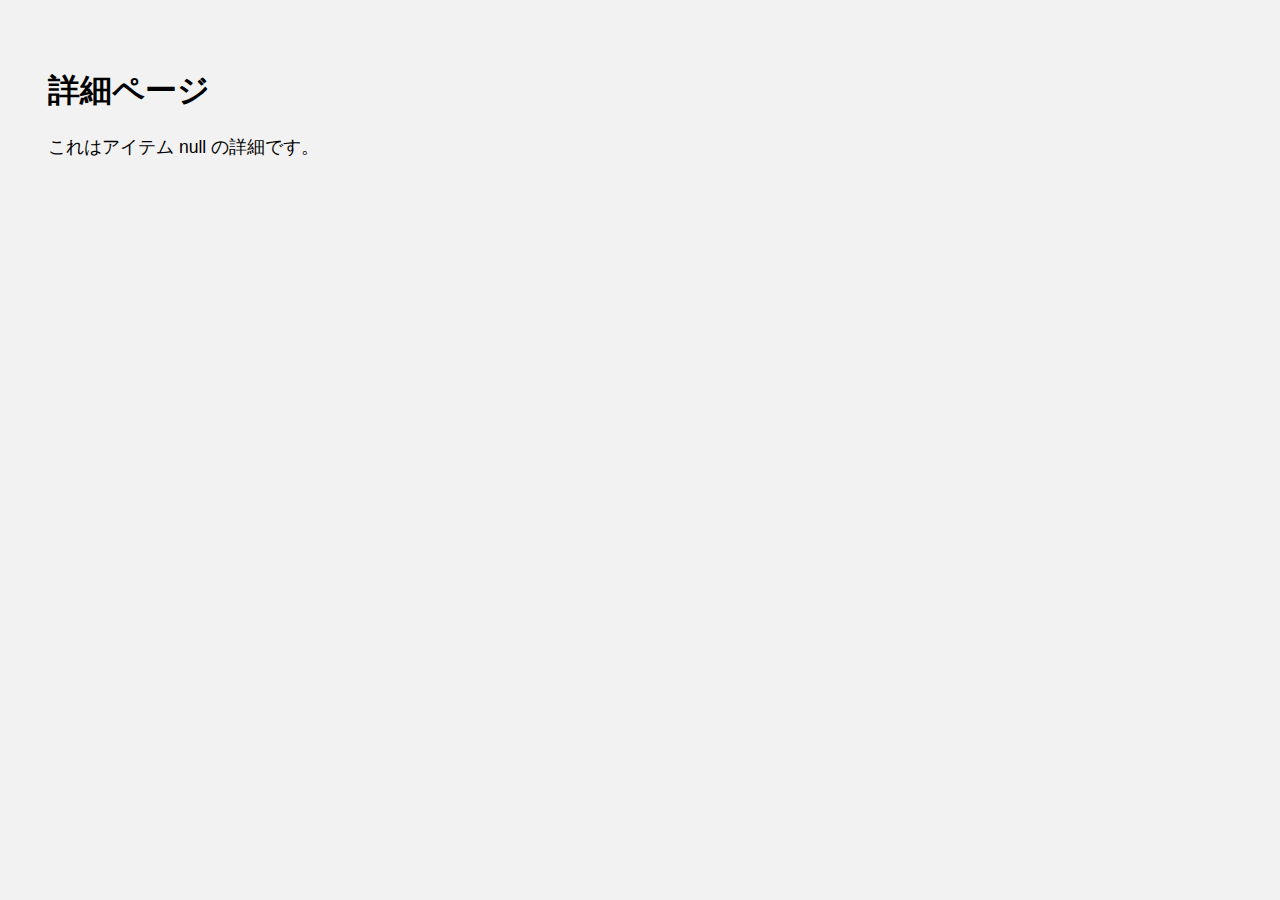
<file: detail.html>
<!DOCTYPE html>
<html lang="ja">
<head>
  <meta charset="UTF-8">
  <title>詳細ページ</title>
  <style>
    body {
      font-family: sans-serif;
      padding: 40px;
      background-color: #f2f2f2;
    }
    h1 {
      font-size: 2rem;
    }
    p {
      font-size: 1.1rem;
    }
  </style>
</head>
<body>
  <h1>詳細ページ</h1>
  <p id="content">読み込み中...</p>

  <script>
    const params = new URLSearchParams(window.location.search);
    const id = params.get('id');
    document.getElementById('content').textContent = `これはアイテム ${id} の詳細です。`;
  </script>
</body>
</html>
</file>
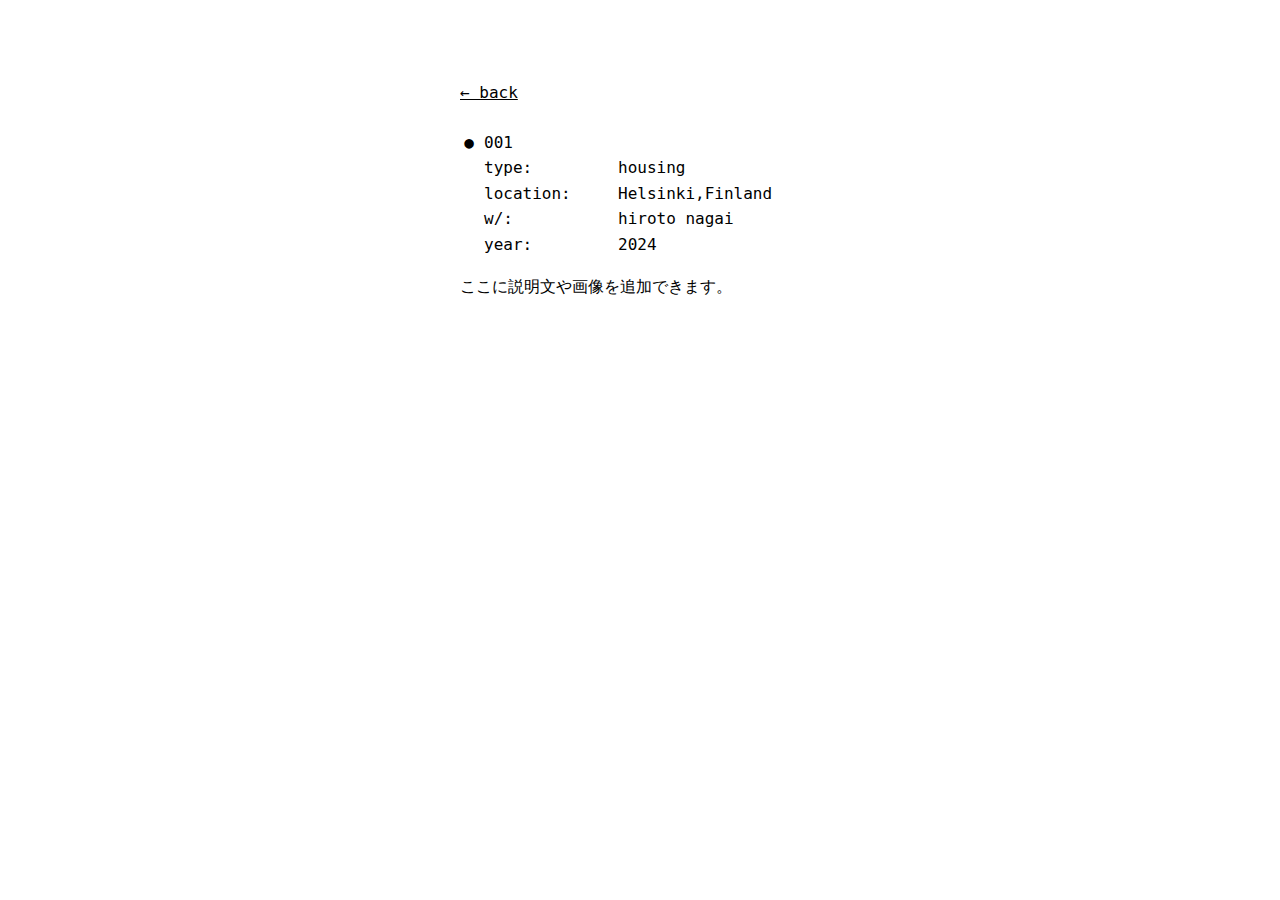
<file: projects/001.html>
<!DOCTYPE html>
<html lang="ja">
<head>
  <meta charset="UTF-8">
  <meta name="viewport" content="width=device-width, initial-scale=1.0">
  <title>001</title>
  <link rel="stylesheet" href="../style.css">
</head>
<body>

<div class="wrapper">
  <div class="menu">

    <a href="../index.html">← back</a>

    <div class="text-item" style="margin-top:24px;">
      001
    </div>

    <div class="text-detail open">
    <div><span>type:</span> housing</div>
    <div><span>location:</span> Helsinki,Finland</div>
    <div><span>w/:</span> hiroto nagai</div>
    <div><span>year:</span> 2024</div>
    </div>

    <div style="margin-top:16px;">
      <p>ここに説明文や画像を追加できます。</p>
    </div>

  </div>
</div>

</body>
</html>
</file>
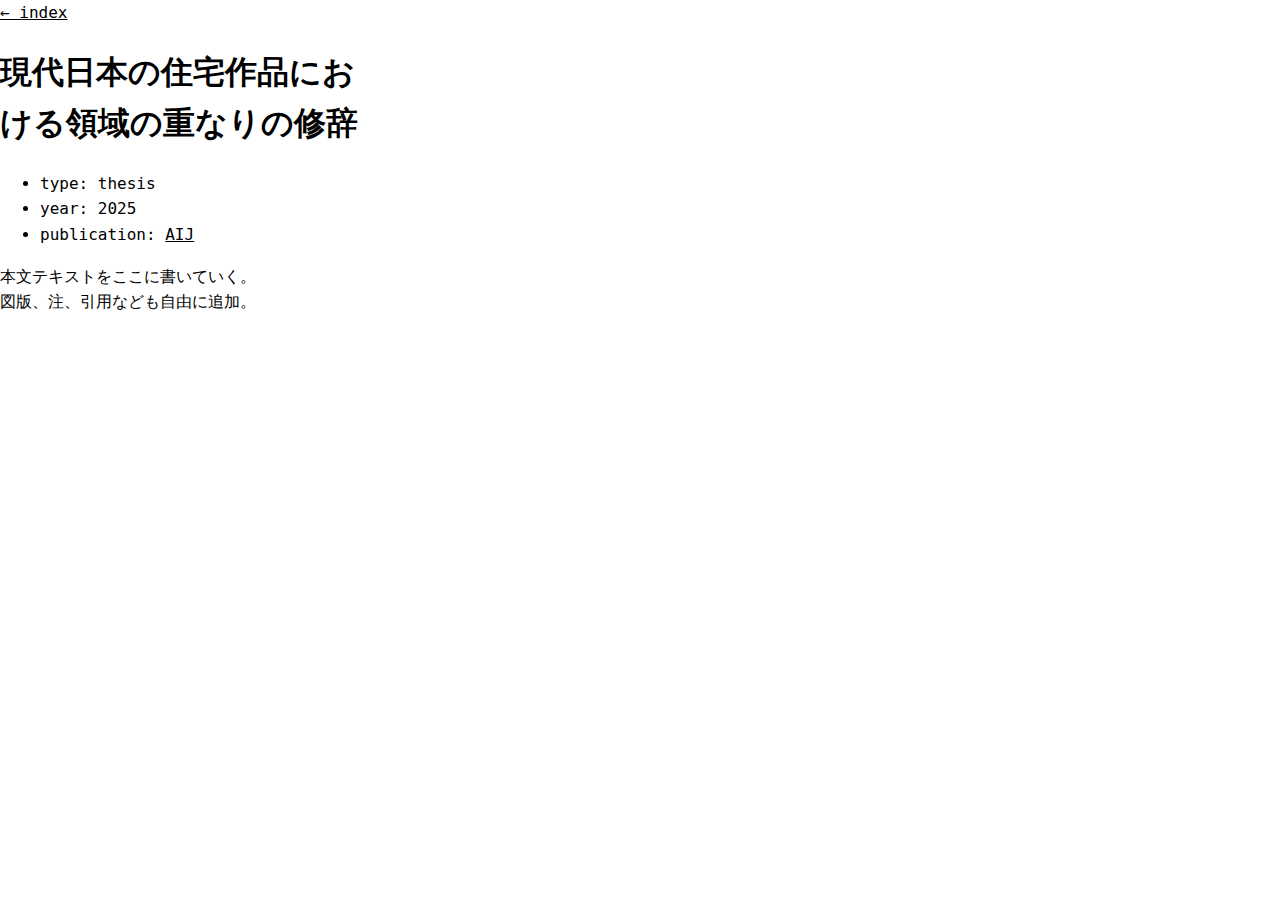
<file: text/gendai-nihon-no-juutaku.html>
<!DOCTYPE html>
<html lang="ja">
<head>
  <meta charset="UTF-8" />
  <title>現代日本の住宅作品における領域の重なりの修辞</title>
  <link rel="stylesheet" href="../style.css" />
</head>
<body>

<nav class="menu">

  <div class="menu-item static">
    <a href="../index.html" class="menu-title">
      ← index
    </a>
  </div>

  <h1>
    現代日本の住宅作品における領域の重なりの修辞
  </h1>

  <ul>
    <li><span>type:</span> thesis</li>
    <li><span>year:</span> 2025</li>
    <li>
      <span>publication:</span>
      <a href="https://www.aij.or.jp/" target="_blank">AIJ</a>
    </li>
  </ul>

  <p>
    本文テキストをここに書いていく。<br>
    図版、注、引用なども自由に追加。
  </p>

</nav>

</body>
</html>
</file>
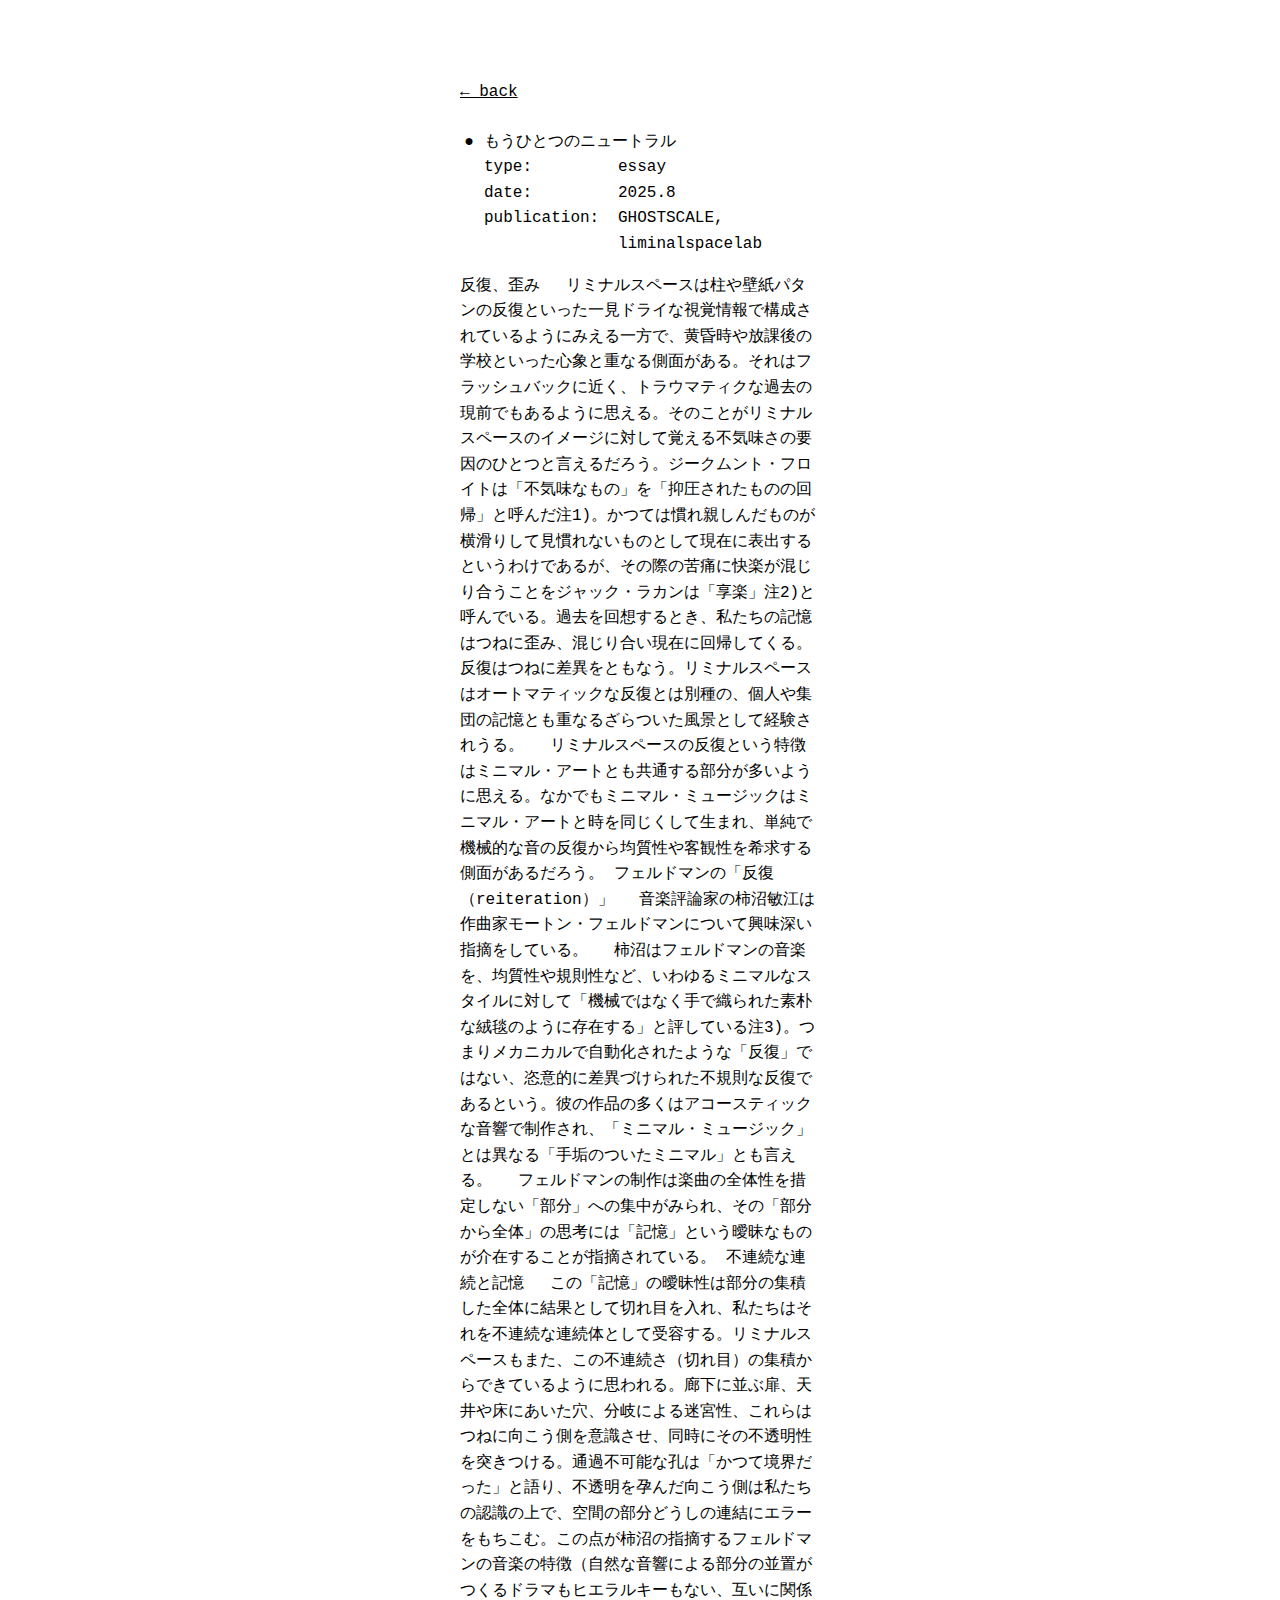
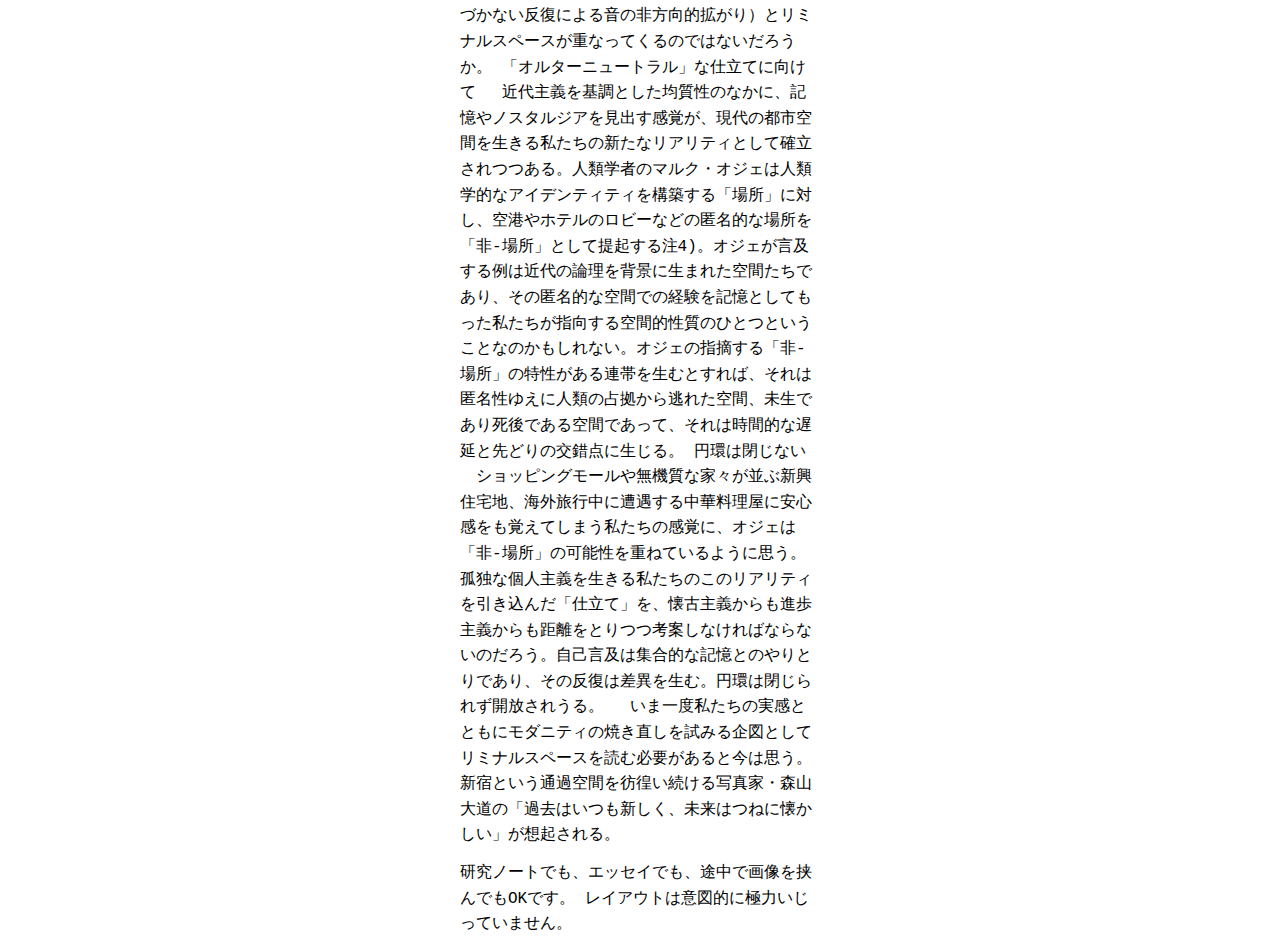
<file: text/ghost.html>
<!DOCTYPE html>
<html lang="ja">
<head>
  <meta charset="UTF-8">
  <meta name="viewport" content="width=device-width, initial-scale=1.0">
  <title>もうひとつのニュートラル</title>
  <link rel="stylesheet" href="../style.css">
</head>
<body>

<div class="wrapper">
  <div class="menu">

    <a href="../index.html">← back</a>

    <div class="text-item" style="margin-top:24px;">
      もうひとつのニュートラル
    </div>

    <div class="text-detail open">
      <div><span>type:</span> essay</div>
      <div><span>date:</span> 2025.8</div>
      <div><span>publication:</span> GHOSTSCALE, liminalspacelab</div>
    </div>

    <div class="text-body" style="margin-top:16px;">
      <p>
        
        反復、歪み
　リミナルスペースは柱や壁紙パタンの反復といった一見ドライな視覚情報で構成されているようにみえる一方で、黄昏時や放課後の学校といった心象と重なる側面がある。それはフラッシュバックに近く、トラウマティクな過去の現前でもあるように思える。そのことがリミナルスペースのイメージに対して覚える不気味さの要因のひとつと言えるだろう。ジークムント・フロイトは「不気味なもの」を「抑圧されたものの回帰」と呼んだ注1)。かつては慣れ親しんだものが横滑りして見慣れないものとして現在に表出するというわけであるが、その際の苦痛に快楽が混じり合うことをジャック・ラカンは「享楽」注2)と呼んでいる。過去を回想するとき、私たちの記憶はつねに歪み、混じり合い現在に回帰してくる。反復はつねに差異をともなう。リミナルスペースはオートマティックな反復とは別種の、個人や集団の記憶とも重なるざらついた風景として経験されうる。
　リミナルスペースの反復という特徴はミニマル・アートとも共通する部分が多いように思える。なかでもミニマル・ミュージックはミニマル・アートと時を同じくして生まれ、単純で機械的な音の反復から均質性や客観性を希求する側面があるだろう。

フェルドマンの「反復（reiteration）」
　音楽評論家の柿沼敏江は作曲家モートン・フェルドマンについて興味深い指摘をしている。
　柿沼はフェルドマンの音楽を、均質性や規則性など、いわゆるミニマルなスタイルに対して「機械ではなく手で織られた素朴な絨毯のように存在する」と評している注3)。つまりメカニカルで自動化されたような「反復」ではない、恣意的に差異づけられた不規則な反復であるという。彼の作品の多くはアコースティックな音響で制作され、「ミニマル・ミュージック」とは異なる「手垢のついたミニマル」とも言える。
　フェルドマンの制作は楽曲の全体性を措定しない「部分」への集中がみられ、その「部分から全体」の思考には「記憶」という曖昧なものが介在することが指摘されている。

不連続な連続と記憶
　この「記憶」の曖昧性は部分の集積した全体に結果として切れ目を入れ、私たちはそれを不連続な連続体として受容する。リミナルスペースもまた、この不連続さ（切れ目）の集積からできているように思われる。廊下に並ぶ扉、天井や床にあいた穴、分岐による迷宮性、これらはつねに向こう側を意識させ、同時にその不透明性を突きつける。通過不可能な孔は「かつて境界だった」と語り、不透明を孕んだ向こう側は私たちの認識の上で、空間の部分どうしの連結にエラーをもちこむ。この点が柿沼の指摘するフェルドマンの音楽の特徴（自然な音響による部分の並置がつくるドラマもヒエラルキーもない、互いに関係づかない反復による音の非方向的拡がり）とリミナルスペースが重なってくるのではないだろうか。

「オルターニュートラル」な仕立てに向けて
　近代主義を基調とした均質性のなかに、記憶やノスタルジアを見出す感覚が、現代の都市空間を生きる私たちの新たなリアリティとして確立されつつある。人類学者のマルク・オジェは人類学的なアイデンティティを構築する「場所」に対し、空港やホテルのロビーなどの匿名的な場所を「非-場所」として提起する注4)。オジェが言及する例は近代の論理を背景に生まれた空間たちであり、その匿名的な空間での経験を記憶としてもった私たちが指向する空間的性質のひとつということなのかもしれない。オジェの指摘する「非-場所」の特性がある連帯を生むとすれば、それは匿名性ゆえに人類の占拠から逃れた空間、未生であり死後である空間であって、それは時間的な遅延と先どりの交錯点に生じる。

円環は閉じない
　ショッピングモールや無機質な家々が並ぶ新興住宅地、海外旅行中に遭遇する中華料理屋に安心感をも覚えてしまう私たちの感覚に、オジェは「非-場所」の可能性を重ねているように思う。孤独な個人主義を生きる私たちのこのリアリティを引き込んだ「仕立て」を、懐古主義からも進歩主義からも距離をとりつつ考案しなければならないのだろう。自己言及は集合的な記憶とのやりとりであり、その反復は差異を生む。円環は閉じられず開放されうる。
　いま一度私たちの実感とともにモダニティの焼き直しを試みる企図としてリミナルスペースを読む必要があると今は思う。新宿という通過空間を彷徨い続ける写真家・森山大道の「過去はいつも新しく、未来はつねに懐かしい」が想起される。     
      </p>
      <p>
        研究ノートでも、エッセイでも、途中で画像を挟んでもOKです。
        レイアウトは意図的に極力いじっていません。
      </p>
    </div>

  </div>
</div>

</body>
</html>
</file>
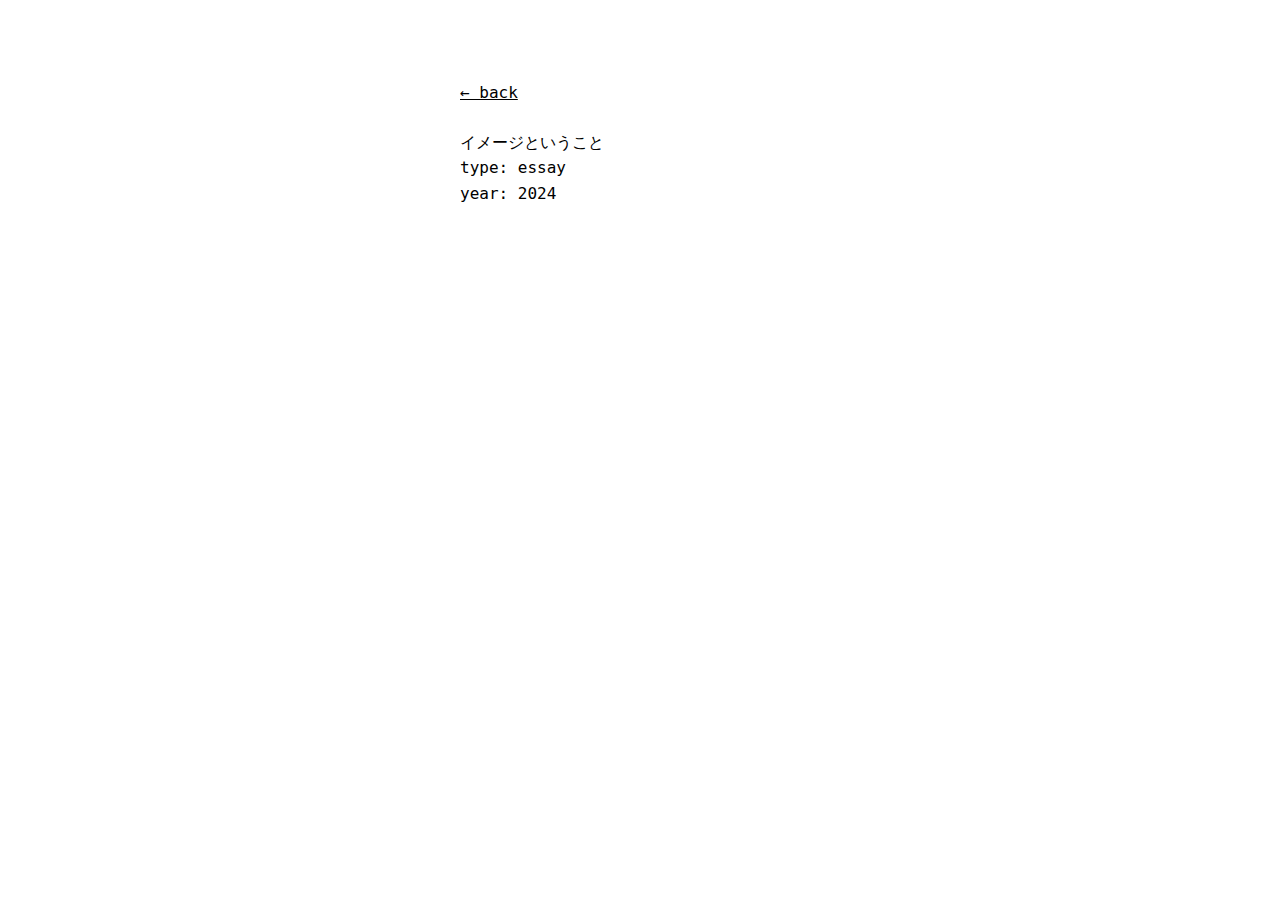
<file: text/リミスペ.html>
<!DOCTYPE html>
<html lang="ja">
<head>
  <meta charset="UTF-8">
  <meta name="viewport" content="width=device-width, initial-scale=1.0">
  <title>イメージということ</title>
  <link rel="stylesheet" href="../style.css">
</head>
<body>

<div class="wrapper">
  <div class="menu">
    <a href="../index.html">← back</a>

    <div style="margin-top:24px;">
      イメージということ
    </div>

    <div class="text-meta">
      <div><span>type:</span> essay</div>
      <div><span>year:</span> 2024</div>
    </div>

  </div>
</div>

</body>
</html>
</file>
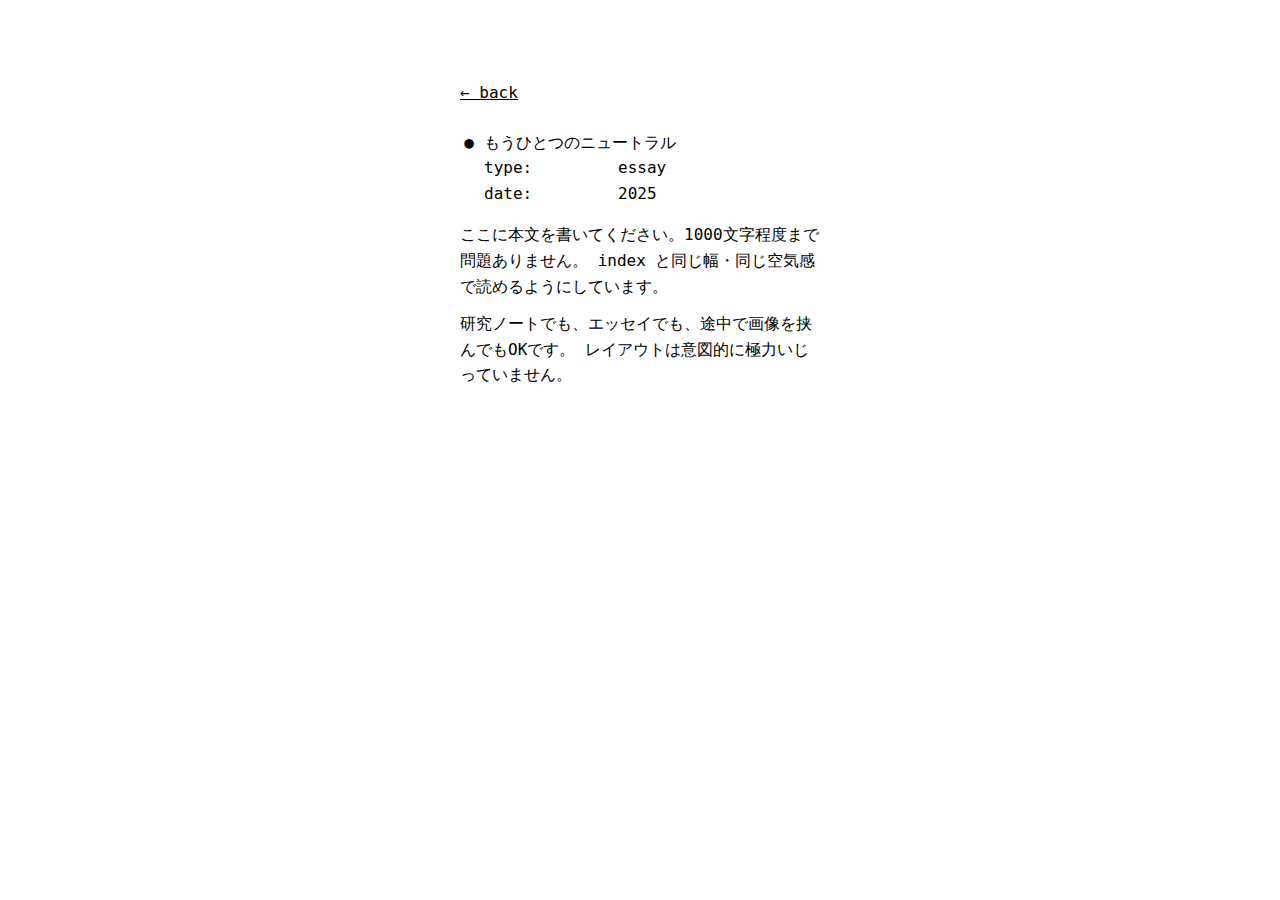
<file: text/リミナル.html>
<!DOCTYPE html>
<html lang="ja">
<head>
  <meta charset="UTF-8">
  <meta name="viewport" content="width=device-width, initial-scale=1.0">
  <title>もうひとつのニュートラル</title>
  <link rel="stylesheet" href="../style.css">
</head>
<body>

<div class="wrapper">
  <div class="menu">

    <a href="../index.html">← back</a>

    <div class="text-item" style="margin-top:24px;">
      もうひとつのニュートラル
    </div>

    <div class="text-detail open">
      <div><span>type:</span> essay</div>
      <div><span>date:</span> 2025</div>
    </div>

    <div class="text-body" style="margin-top:16px;">
      <p>
        ここに本文を書いてください。1000文字程度まで問題ありません。
        index と同じ幅・同じ空気感で読めるようにしています。
        
      </p>
      <p>
        研究ノートでも、エッセイでも、途中で画像を挟んでもOKです。
        レイアウトは意図的に極力いじっていません。
      </p>
    </div>

  </div>
</div>

</body>
</html>
</file>
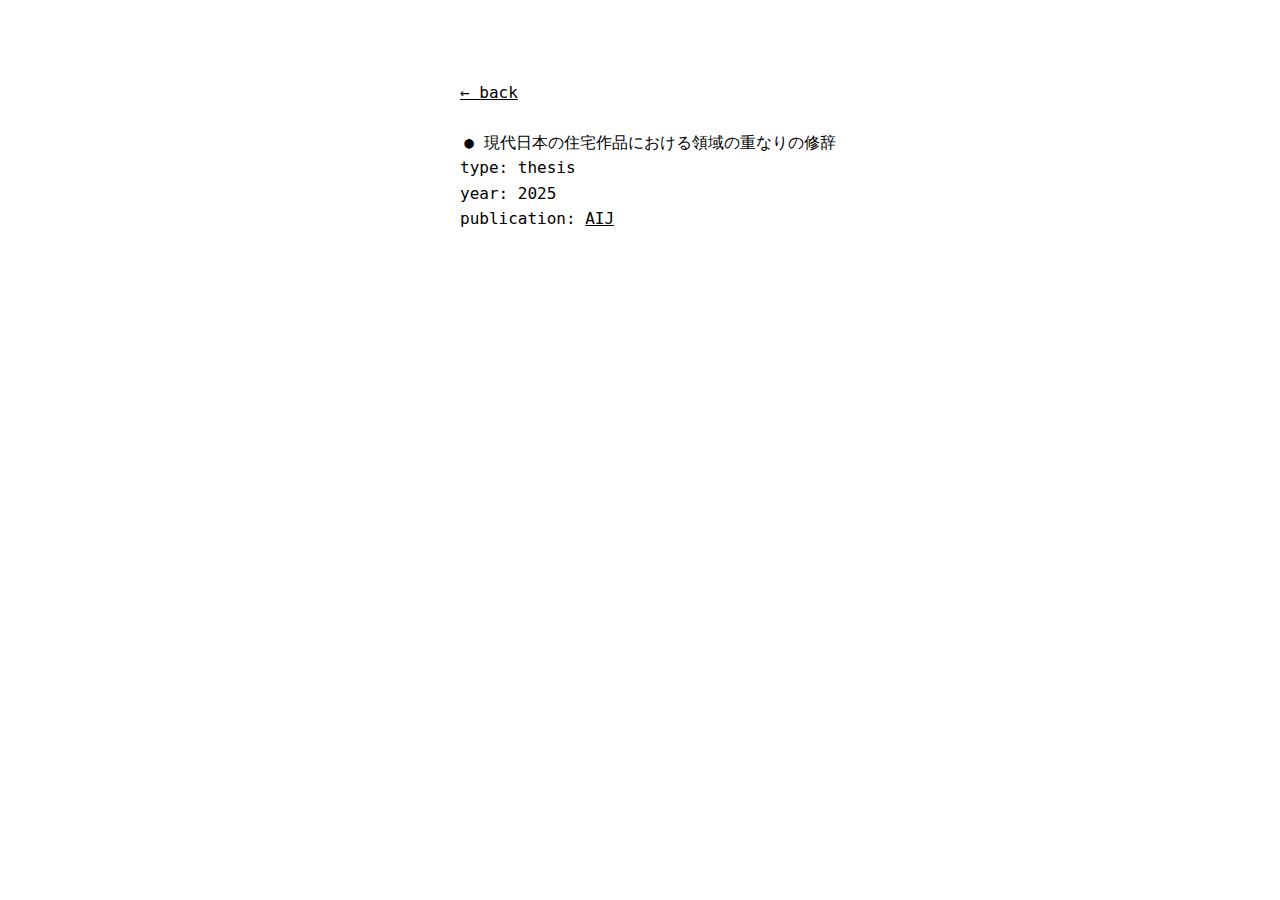
<file: text/現代日本.html>
<!DOCTYPE html>
<html lang="ja">
<head>
  <meta charset="UTF-8">
  <meta name="viewport" content="width=device-width, initial-scale=1.0">
  <title>現代日本の住宅作品における領域の重なりの修辞</title>
  <link rel="stylesheet" href="../style.css">
</head>
<body>

<div class="wrapper">
  <div class="menu">

    <a href="../index.html">← back</a>

    <div class="text-item" style="margin-top:24px;">
      現代日本の住宅作品における領域の重なりの修辞
    </div>

    <div class="text-meta">
      <div><span>type:</span> thesis</div>
      <div><span>year:</span> 2025</div>
      <div>
        <span>publication:</span>
        <a href="https://www.aij.or.jp/" target="_blank">AIJ</a>
      </div>
    </div>

  </div>
</div>

</body>
</html>
</file>
<file: style.css>
* {
  box-sizing: border-box;
}

body {
  margin: 0;
  font-family: sans-serif;
  color: #000;
  font-family: 'IBM Plex Mono', monospace;
  font-weight: 400;
  line-height: 1.6;
}

a {
  color: #000;
  text-decoration: underline;
}

.wrapper {
  min-height: 100vh;
  display: flex;
  justify-content: center;
  align-items: flex-start;
  padding-top: 80px;
}

.menu {
  width: 360px;
}

.name {
  margin-bottom: 24px;
}

.menu-block {
  margin-bottom: 12px;
}

.menu-title,
.text-item {
  display: flex;
  align-items: baseline;
  cursor: pointer;
}

.menu-title::before,
.text-item::before {
  width: 18px;
  display: inline-block;
  text-align: center;
  margin-right: 6px;
  flex-shrink: 0;
}

.menu-title.has-plus::before {
  content: "+";
  transition: transform 0.2s ease;
}

.menu-title.open::before {
  transform: rotate(90deg);
}

.text-item::before {
  content: "●";
}

.submenu {
  display: none;
  margin-left: 24px;
  margin-top: 4px;
}

.menu-block.open > .submenu {
  display: block;
}

.text-detail {
  display: none;
  margin-left: 24px;
  margin-bottom: 8px;
}

.text-detail.open {
  display: block;
}

.text-detail div {
  display: flex;
  gap: 24px;
}

.text-detail span {
  width: 110px;
}

.text-body p {
  margin: 0 0 12px 0;
  line-height: 1.6;
}

.text-item {
  white-space: nowrap;
}

/* about 内は改行させない */
.menu-block .submenu div {
  white-space: nowrap;
}

/* text のタイトルリンクは下線なし */
.text-item a {
  text-decoration: none;
}

html, body {
  overflow-x: hidden;
}

@media (max-width: 600px) {

  /* スマホでは改行OKにする */
  .menu-block .submenu div {
    white-space: normal;
  }

  /* 長いタイトルもはみ出さない */
  .text-item,
  .menu-title {
    white-space: normal;
    word-break: break-word;
  }

}

/* project 個別ページの情報は途中改行させない */
.project-meta {
  white-space: nowrap;
  word-break: normal;
  overflow-wrap: normal;
}

/* Flickr画像表示 */
.flickr-image {
  margin-top: 80px;
}

.flickr-image img {
  max-width: 420px;
  width: 100%;
  height: auto;
  display: block;
}

@media (max-width: 768px) {
  .flickr-image {
    margin-top: 48px;
  }

  .flickr-image img {
    max-width: 100%;
  }
}
</file>
